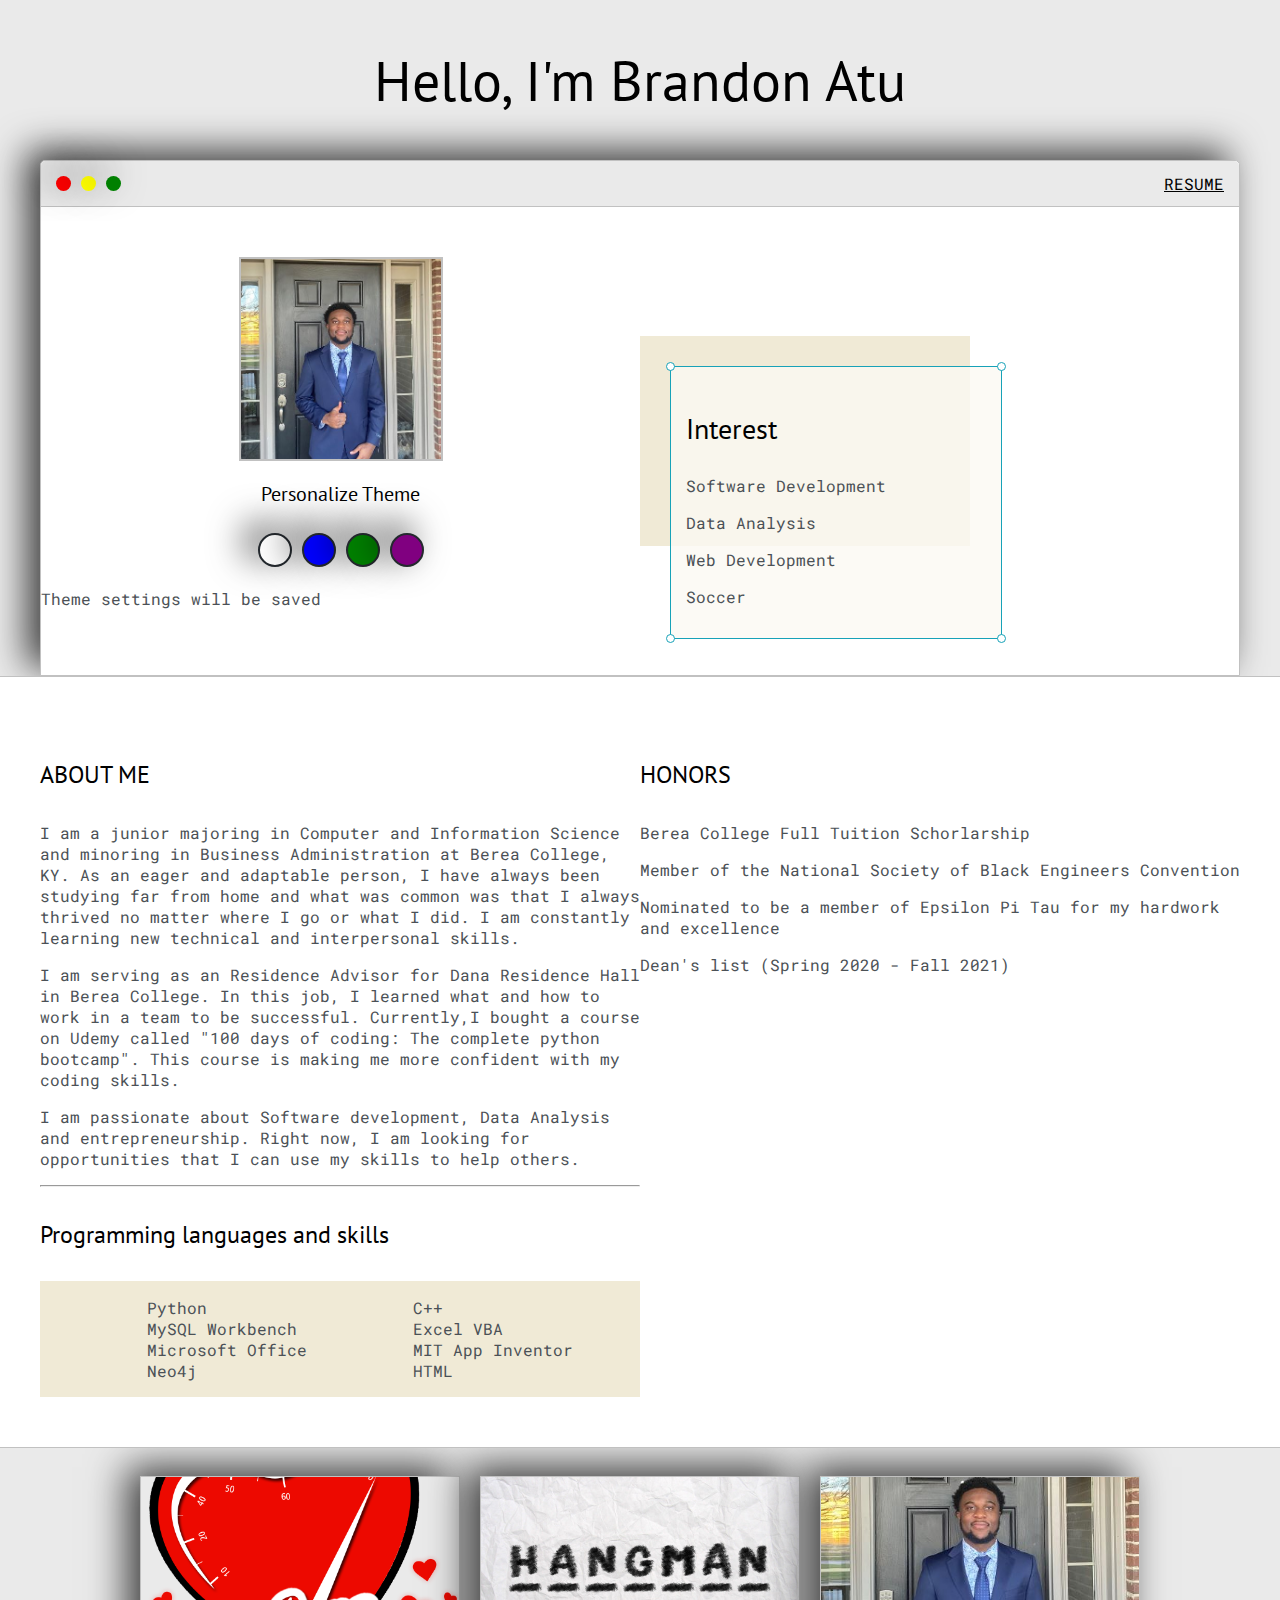
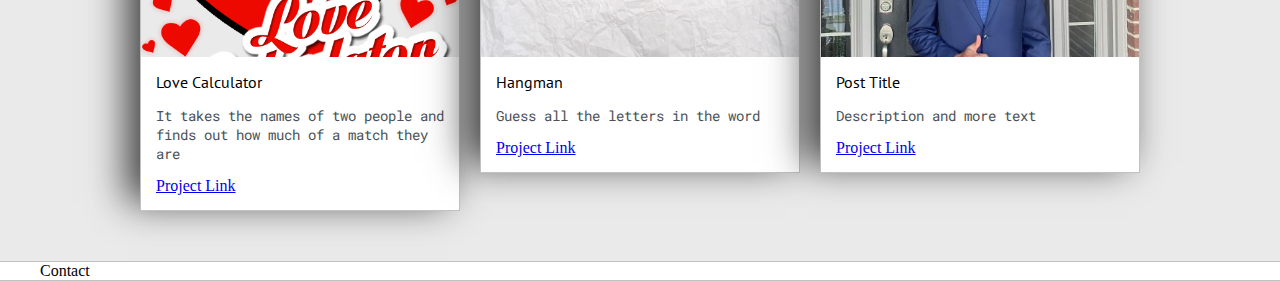
<file: index.html>
<!DOCTYPE html>
<html>
<head>	
    <title>Brandon's Portfolio</title>

    <meta name="viewport" content="width=device-width, initial-scale=1,maximum-scale=1, minimum-scale=1" />

    <link rel="preconnect" href="https://fonts.googleapis.com">
    <link rel="preconnect" href="https://fonts.gstatic.com" crossorigin>
    <link href="https://fonts.googleapis.com/css2?family=Beau+Rivage&family=PT+Sans:wght@700&display=swap" rel="stylesheet">

    <link rel="preconnect" href="https://fonts.googleapis.com">
    <link rel="preconnect" href="https://fonts.gstatic.com" crossorigin>
    <link href="https://fonts.googleapis.com/css2?family=Beau+Rivage&family=PT+Sans:wght@700&family=Roboto+Mono:wght@500&display=swap" rel="stylesheet"> 

    <link rel="stylesheet" type="text/css" href="default.css">


    <link id="theme-style" rel="stylesheet" type="text/css" href="">
</head>
<body>

    <section class="s1">
        <div class="main-container">
            <div class="greeting-wrapper">
            <h1>Hello, I'm Brandon Atu</h1>
            </div>


            <div class="intro-wrapper">
                <div class="nav-wrapper">
                    <div class="dots-wrapper">
                        <div id="dot-1"class="browser-dot">
                        </div> 
                        <div id="dot-2"class="browser-dot">
                        </div>
                        <div id="dot-3"class="browser-dot">
                        </div>
                    </div>

                    <ul id="navigation">
                        <li><a href="images/Resume.pdf">RESUME</a></li>
                        
                    </ul>
                </div>
                <div class="left-column">
                    <img id="profile_pic" src="images/ProfilePic1.jpg">
                    <h5 style="text-align: center;line-height: 0;"> Personalize Theme</h5>
                    
                    <div id="theme-options-wrapper">
                        <div data-mode="light" id="light-mode" class="theme-dot"></div>
                        <div data-mode="blue" id="blue-mode" class="theme-dot"></div>
                        <div data-mode="green" id="green-mode" class="theme-dot"></div>
                        <div data-mode="purple" id="purple-mode" class="theme-dot"></div>
                    </div>

                    <p id="settings.note">Theme settings will be saved</p>
                </div>
                <div class="right-column">
                    <div id="preview-shadow">
                        <div id="preview">
                            <div id="corner-tl" class="corner"></div>
                            <div id="corner-tr" class="corner"></div>
                        
                            <h3>Interest</h3>
                            <p>Software Development</p>
                            <p>Data Analysis</p>
                            <p>Web Development</p>
                            <p>Soccer</p>
                            <div id="corner-br" class="corner"></div>
                            <div id="corner-bl" class="corner"></div>
                        </div>
                    </div>
                </div>
            </div>
        </div>
    </section>

    <section class="s2">
        <div class="main-container">

            <div class="about-wrapper">
		<div class="about-me">
			<h4>ABOUT ME</h4>
                        <p>I am a junior majoring in Computer and Information Science and minoring in Business Administration at Berea College, KY. As an eager and adaptable person, I have always been studying far from home and what was common was that I always thrived no matter where I go or what I did. I am constantly learning new technical and interpersonal skills.</p>	
                        <p>I am serving as an Residence Advisor for Dana Residence Hall in Berea College. In this job, I learned what and how to work in a team to be successful. Currently,I bought a course on Udemy called "100 days of coding: The complete python bootcamp". This course is making me more confident with my coding skills.  </p>
		        <p>I am passionate about Software development, Data Analysis and entrepreneurship. Right now, I am looking for opportunities that I can use my skills to help others. </p>
                <hr>
                
                <h4>Programming languages and skills</h4>

		

                <div id="skills">
                    <ul>
                        <li>Python</li>
			<li>MySQL Workbench</li>
			<li>Microsoft Office</li>
			<li>Neo4j</li>
                    </ul>

		    <ul>
                        <li>C++</li>
			<li>Excel VBA</li>
			<li>MIT App Inventor</li>
			<li>HTML</li>
                    </ul>

                </div>
                
            </div>
            <div class="social-links">
                <h4>HONORS</h4>
		<p>Berea College Full Tuition Schorlarship</p>
                <p>Member of the National Society of Black Engineers Convention</p>
                <p>Nominated to be a member of Epsilon Pi Tau for my hardwork and excellence</p>
                <p>Dean's list (Spring 2020 - Fall 2021)</p>
                <h4></h4>	
                <p></p>	
	    </div>
	    
        </div>
    </section>

    <section class="s1">
        <div class="main-container">
            <h3 style="text-align: center; Some of my Projects"></h3>
            <div class="post-wrapper">

                <div>
                    <div class="post">
                       <img class="thumbnail" src="images/lovecalculator.png">
                       <div class="post-preview">
                           <h6 class="post-title">Love Calculator</h6>
                           <p class="post-intro">It takes the names of two people and finds out how much of a match they are</p>
                           <a href="https://replit.com/@Atu175/lovecalculato">Project Link</a>
                       </div>
                    </div>
                </div>

                <div>
                    <div class="post">
                       <img class="thumbnail" src="images/hangman.jpg">
                       <div class="post-preview">
                           <h6 class="post-title">Hangman</h6>
                           <p class="post-intro">Guess all the letters in the word</p>
                           <a href="https://replit.com/@Atu175/Hangman">Project Link</a>
                       </div>
                    </div>
                </div>

                <div>
                    <div class="post">
                       <img class="thumbnail" src="images/ProfilePic1.jpg">
                       <div class="post-preview">
                           <h6 class="post-title">Post Title</h6>
                           <p class="post-intro">Description and more text</p>
                           <a href="#">Project Link</a>
                       </div>
                    </div>
                </div>

            </div>
        </div>
    </section>

    <section class="s2">
        <div class="main-container">
            Contact
        </div>
    </section>

    <script type="text/javascript" src="script.js"></script>
         

</body>
</html>
</file>
<file: default.css>
:root{
    --mainColor:#eaeaea;
    --secondaryColor:#fff;

    --borderColor:#c1c1c1;

    --mainText:black;
    --secondaryText:#4b5156;

    --themeDotBorder:#24292e;

    --previewBg:rgb(251, 249, 243, 0.8);

    --previewShadow: #f0ead6;

    --buttonColor: black;
}



html, body{
    padding: 0;
    margin: 0;
}

body *{
	transition: 0.3s;
}


h1, h2, h3, h4, h5, h6, strong{
    color: var(--mainText);
    font-family: 'Beau Rivage', cursive;
    font-family: 'PT Sans', sans-serif;
    font-weight: 500;
}

p, li, span, label, input, textarea{
    color: var(--secondaryText);
    font-family: 'Roboto Mono', monospace;
}

#{
	text-decoration: none;
	color:#17a2b8;
}

ul{
	list-style: none;
}

h1 { font-size: 56px;}
h2 { font-size: 36px;}
h3 { font-size: 28px;}
h4 { font-size: 24px;}
h5 { font-size: 20px;}
h6 { font-size: 16px;}


.s1{
    background-color: var(--mainColor);
    border-bottom:1px solid var(--borderColor);
    overflow:auto;
}

.s2{
    background-color: var(--secondaryColor);
    border-bottom:1px solid var(--borderColor);
    overflow:auto;
}

.main-container{
    width: 1200px;
    margin: 0 auto;
}

.greeting-wrapper{
	display: grid;


	text-align: center;
	align-content: center;

	min-height: 10em;

}

.intro-wrapper{
	background-color: var(--secondaryColor);
	border:1px solid var(--borderColor);
	border-radius:5px 5px 0 0;

	-webkit-box-shadow: -13px -9px 37px 0px rgba(0,0,0,0.75);
	-moz-box-shadow: -13px -9px 37px 0px rgba(0,0,0,0.75);
	box-shadow: -13px -9px 37px 0px rgba(0,0,0,0.75);

	display: grid;
	grid-template-columns: 1fr 1fr;

	grid-template-areas: 
		'nav-wrapper nav-wrapper'
		'left-column right-column'
	;
}

.nav-wrapper{
	border-radius:5px 5px 0 0;
	grid-area:nav-wrapper;
	border-bottom: 1px solid var(--borderColor);
	display: flex;
	justify-content: space-between;
	align-items: center;
	background-color: var(--mainColor);
}

#navigation a{
	color: var(--mainText);
}

#navigation{
	margin:0;
	padding: 10px;

}

#navigation li{
	display: inline-block;
	margin-right: 5px;
	margin-left: 5px;
}

.dots-wrapper{
	display: flex;
	padding: 10px;
}

#dot-1{
	background-color: red;
}

#dot-2{
	background-color: yellow;
}

#dot-3{
	background-color: green;
}

.browser-dot{
	background-color: black;
	height: 15px;
	width: 15px;
	border-radius: 50%;
	margin: 5px;
	
	-webkit-box-shadow: -13px -9px 37px 0px rgba(0,0,0,0.75);
	-moz-box-shadow: -13px -9px 37px 0px rgba(0,0,0,0.75);
	box-shadow: -13px -9px 37px 0px rgba(0,0,0,0.75);
}

.left-column{
	grid-area: left-column;
	padding-top: 50px;
	padding-bottom: 50px; 

}

#profile_pic{
	display: block;
	margin:0 auto;	
	height: 200px;
	width: 200px;	
	object-fit: cover;
	border:2px solid var(--borderColor);

}

#theme-options-wrapper{
	display: flex;
	justify-content: center;
}

.theme-dot{
	height: 30px;
	width: 30px;
	background-color: black;
	border-radius: 50%;
	
	margin: 5px;
	border:2px solid var(--themeDotBorder);

	-webkit-box-shadow: -13px -9px 37px 0px rgba(0,0,0,0.75);
	-moz-box-shadow: -13px -9px 37px 0px rgba(0,0,0,0.75);
	box-shadow: -13px -9px 37px 0px rgba(0,0,0,0.75);

	cursor: pointer;
}

.theme-dot:hover{
	border-width: 5px;
}

#light-mode{
	background-color: #fff;
}

#purple-mode{
	background-color: purple;
}

#blue-mode{
	background-color: blue;
}

#settings-note{
	font-size: 12px;
	font-style: italic;
	text-align: center;
}

#green-mode{
	background-color: green;
}

.right-column{
	grid-area: right-column;
	display: grid;
	align-content: center;

	padding-top: 50px;
	padding-bottom: 50px;

}

#preview-shadow{
	background-color: var(--previewShadow);
	width: 300px;
	height: 180px;
	padding-left: 30px;
	padding-top: 30px;
}

#preview{
	width: 300px;
	border:1.5px solid #17a2b8;
	background-color: var(--previewBg);
	padding:15px;
	position: relative;
}

.corner{
	width: 7px;
	height: 7px;
	border-radius: 50%;
	border:1.5px solid #17a2b8;
	background-color: #fff;
	position: absolute;
}

#corner-tl{
	top:-5px;
	left:-5px;
}

#corner-tr{
	top:-5px;
	right:-5px;
}

#corner-br{
	bottom:-5px;
	right:-5px;
}

#corner-bl{
	bottom:-5px;
	left:-5px;
}

.about-wrapper{
	display: grid;
	grid-template-columns: repeat(auto-fit, minmax(320px, 1fr));
	padding-bottom: 50px;
	padding-top: 50px;
}

#skills{
	display: flex;
	justify-content: space-evenly;
	background-color: var(--previewShadow);
}

.post-wrapper{
	display: grid;
	grid-template-columns: repeat(auto-fit, 320px);
	gap: 20px;
	justify-content: center;
	padding-bottom: 50px;
}

.post{
	border:1px solid var(--borderColor);
	-webkit-box-shadow: -13px -9px 37px 0px rgba(0,0,0,0.75);
	-moz-box-shadow: -13px -9px 37px 0px rgba(0,0,0,0.75);
	box-shadow: -13px -9px 37px 0px rgba(0,0,0,0.75);	
}

.thumbnail{
	display: block;
	width: 100%;
	height: 180px;
	object-fit: cover;

}

.post-preview{
	background-color: #fff;
	padding:15px;
}

.post-title{
	color:black;
	margin: 0;

}

.post-intro{
	color: #4b5156;
	font-size: 14px;
}



@media screen and (max-width: 1200px){
    .main-container{
        width: 95%; 
    }
}

@media screen and (max-width: 800px){
	.intro-wrapper{		
		grid-template-columns: 1fr;
		grid-template-areas: 
			'nav-wrapper'
			'left-column'
			'right-column'
		;
	}

	.right-column{
		justify-content: center;
	}

    
}
</file>
